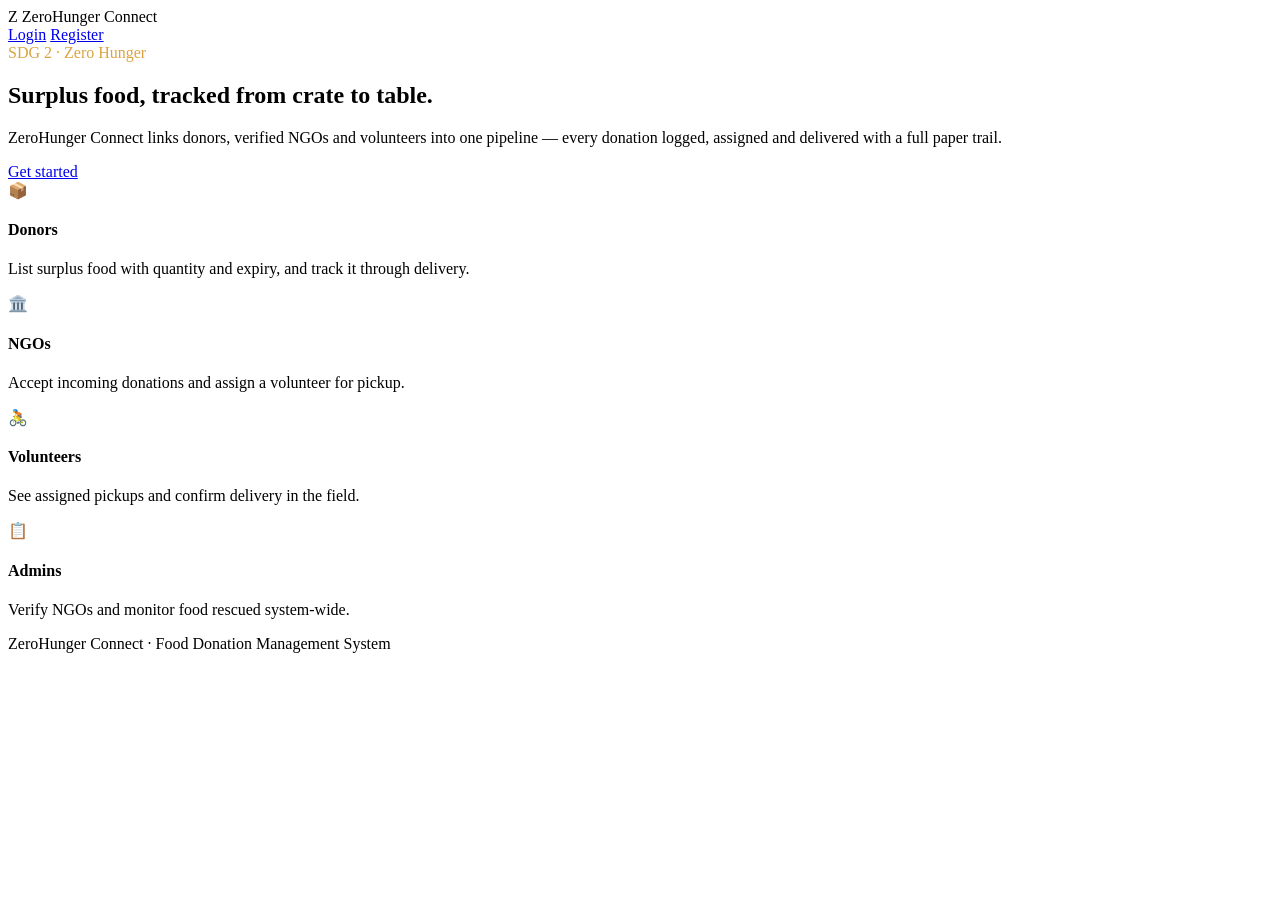
<file: zerohunger-connect/zerohunger-connect/target/classes/templates/index.html>
<!DOCTYPE html>
<html xmlns:th="http://www.thymeleaf.org">
<head>
    <meta charset="UTF-8">
    <title>ZeroHunger Connect</title>
    <link rel="stylesheet" th:href="@{/css/style.css}">
    <link rel="preconnect" href="https://fonts.googleapis.com">
    <link href="https://fonts.googleapis.com/css2?family=Roboto+Slab:wght@500;700&family=Inter:wght@400;500;600;700&family=JetBrains+Mono:wght@600;700&display=swap" rel="stylesheet">
</head>
<body>

<div class="topbar">
    <div class="brand"><span class="stamp">Z</span> ZeroHunger Connect</div>
    <nav>
        <a href="/login">Login</a>
        <a href="/register">Register</a>
    </nav>
</div>

<section class="hero">
    <div class="eyebrow" style="color:#D9A441;">SDG 2 &middot; Zero Hunger</div>
    <h1>Surplus food, tracked from crate to table.</h1>
    <p>ZeroHunger Connect links donors, verified NGOs and volunteers into one
        pipeline &mdash; every donation logged, assigned and delivered with a
        full paper trail.</p>
    <div class="cta-row">
        <a href="/register" class="btn btn-accent">Get started</a>
        <a href="/login" class="btn" style="border:1.5px solid #fff; color:#fff;">Sign in</a>
    </div>
</section>

<div class="role-strip">
    <div class="role-card">
        <div class="icon">📦</div>
        <h4>Donors</h4>
        <p>List surplus food with quantity and expiry, and track it through delivery.</p>
    </div>
    <div class="role-card">
        <div class="icon">🏛️</div>
        <h4>NGOs</h4>
        <p>Accept incoming donations and assign a volunteer for pickup.</p>
    </div>
    <div class="role-card">
        <div class="icon">🚴</div>
        <h4>Volunteers</h4>
        <p>See assigned pickups and confirm delivery in the field.</p>
    </div>
    <div class="role-card">
        <div class="icon">📋</div>
        <h4>Admins</h4>
        <p>Verify NGOs and monitor food rescued system-wide.</p>
    </div>
</div>

<footer>ZeroHunger Connect &middot; Food Donation Management System</footer>

</body>
</html>
</file>
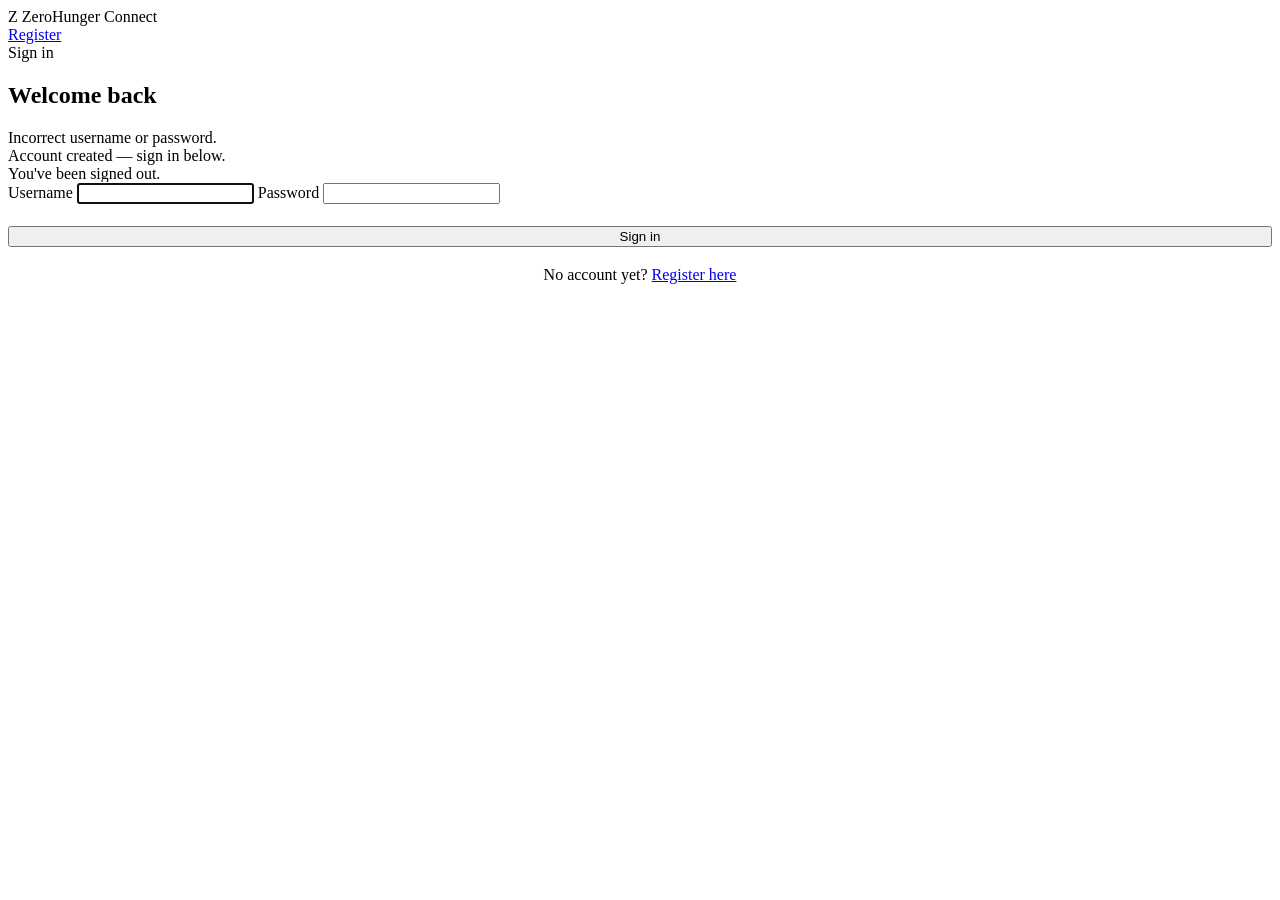
<file: zerohunger-connect/zerohunger-connect/target/classes/templates/login.html>
<!DOCTYPE html>
<html xmlns:th="http://www.thymeleaf.org">
<head>
    <meta charset="UTF-8">
    <title>Sign in - ZeroHunger Connect</title>
    <link rel="stylesheet" th:href="@{/css/style.css}">
    <link href="https://fonts.googleapis.com/css2?family=Roboto+Slab:wght@500;700&family=Inter:wght@400;500;600;700&family=JetBrains+Mono:wght@600;700&display=swap" rel="stylesheet">
</head>
<body>

<div class="topbar">
    <div class="brand"><span class="stamp">Z</span> ZeroHunger Connect</div>
    <nav><a href="/register">Register</a></nav>
</div>

<div class="auth-wrap">
    <div class="auth-card">
        <div class="eyebrow">Sign in</div>
        <h2>Welcome back</h2>

        <div class="alert alert-error" th:if="${param.error}">Incorrect username or password.</div>
        <div class="alert alert-success" th:if="${param.registered}">Account created &mdash; sign in below.</div>
        <div class="alert alert-success" th:if="${param.logout}">You've been signed out.</div>

        <form th:action="@{/login}" method="post">
            <label for="username">Username</label>
            <input type="text" id="username" name="username" required autofocus>

            <label for="password">Password</label>
            <input type="password" id="password" name="password" required>

            <button type="submit" class="btn btn-primary" style="width:100%; margin-top:1.4rem;">Sign in</button>
        </form>

        <p class="muted" style="margin-top:1.2rem; text-align:center;">
            No account yet? <a href="/register">Register here</a>
        </p>
    </div>
</div>

</body>
</html>
</file>
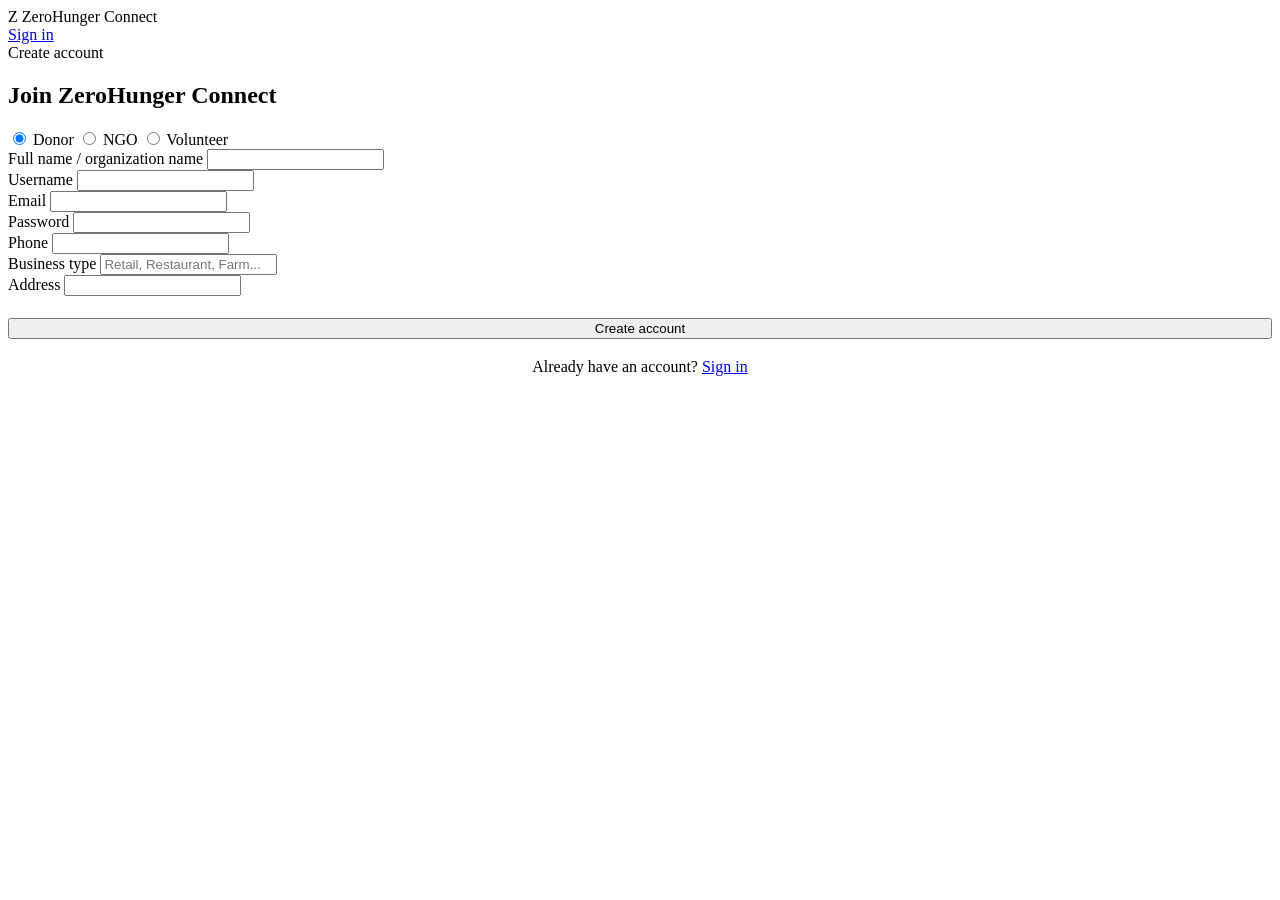
<file: zerohunger-connect/zerohunger-connect/target/classes/templates/register.html>
<!DOCTYPE html>
<html xmlns:th="http://www.thymeleaf.org">
<head>
    <meta charset="UTF-8">
    <title>Register - ZeroHunger Connect</title>
    <link rel="stylesheet" th:href="@{/css/style.css}">
    <link href="https://fonts.googleapis.com/css2?family=Roboto+Slab:wght@500;700&family=Inter:wght@400;500;600;700&family=JetBrains+Mono:wght@600;700&display=swap" rel="stylesheet">
</head>
<body>

<div class="topbar">
    <div class="brand"><span class="stamp">Z</span> ZeroHunger Connect</div>
    <nav><a href="/login">Sign in</a></nav>
</div>

<div class="auth-wrap">
    <div class="auth-card">
        <div class="eyebrow">Create account</div>
        <h2>Join ZeroHunger Connect</h2>

        <div class="alert alert-error" th:if="${error}" th:text="${error}"></div>

        <form th:action="@{/register}" method="post" id="regForm">

            <div class="role-tabs">
                <input type="radio" id="roleDonor" name="role" value="DONOR" checked onclick="showRole('DONOR')">
                <label for="roleDonor" id="labelDonor" class="active">Donor</label>

                <input type="radio" id="roleNgo" name="role" value="NGO" onclick="showRole('NGO')">
                <label for="roleNgo" id="labelNgo">NGO</label>

                <input type="radio" id="roleVolunteer" name="role" value="VOLUNTEER" onclick="showRole('VOLUNTEER')">
                <label for="roleVolunteer" id="labelVolunteer">Volunteer</label>
            </div>

            <div class="field-row">
                <div>
                    <label for="fullName">Full name / organization name</label>
                    <input type="text" id="fullName" name="fullName" required>
                </div>
            </div>

            <div class="field-row">
                <div>
                    <label for="username">Username</label>
                    <input type="text" id="username" name="username" required>
                </div>
                <div>
                    <label for="email">Email</label>
                    <input type="email" id="email" name="email" required>
                </div>
            </div>

            <label for="password">Password</label>
            <input type="password" id="password" name="password" required minlength="6">

            <!-- Donor-specific fields -->
            <div id="fields-DONOR">
                <div class="field-row">
                    <div>
                        <label for="phoneD">Phone</label>
                        <input type="text" id="phoneD" name="phone">
                    </div>
                    <div>
                        <label for="businessType">Business type</label>
                        <input type="text" id="businessType" name="businessType" placeholder="Retail, Restaurant, Farm...">
                    </div>
                </div>
                <label for="addressD">Address</label>
                <input type="text" id="addressD" name="address">
            </div>

            <!-- NGO-specific fields -->
            <div id="fields-NGO" style="display:none;">
                <div class="field-row">
                    <div>
                        <label for="phoneN">Contact number</label>
                        <input type="text" id="phoneN" name="phone">
                    </div>
                    <div>
                        <label for="focusArea">Focus area</label>
                        <input type="text" id="focusArea" name="focusArea" placeholder="Community Kitchen, Food Bank...">
                    </div>
                </div>
                <label for="addressN">Address</label>
                <input type="text" id="addressN" name="address">
                <p class="muted">New NGO accounts require admin verification before accepting donations.</p>
            </div>

            <!-- Volunteer-specific fields -->
            <div id="fields-VOLUNTEER" style="display:none;">
                <div class="field-row">
                    <div>
                        <label for="phoneV">Phone</label>
                        <input type="text" id="phoneV" name="phone">
                    </div>
                    <div>
                        <label for="area">Service area</label>
                        <input type="text" id="area" name="area" placeholder="Neighborhood / zone">
                    </div>
                </div>
            </div>

            <button type="submit" class="btn btn-primary" style="width:100%; margin-top:1.4rem;">Create account</button>
        </form>

        <p class="muted" style="margin-top:1.2rem; text-align:center;">
            Already have an account? <a href="/login">Sign in</a>
        </p>
    </div>
</div>

<script>
    function showRole(role) {
        ['DONOR', 'NGO', 'VOLUNTEER'].forEach(function(r) {
            document.getElementById('fields-' + r).style.display = (r === role) ? 'block' : 'none';
            document.getElementById('label' + r.charAt(0) + r.slice(1).toLowerCase()).classList.toggle('active', r === role);
        });
    }
</script>

</body>
</html>
</file>
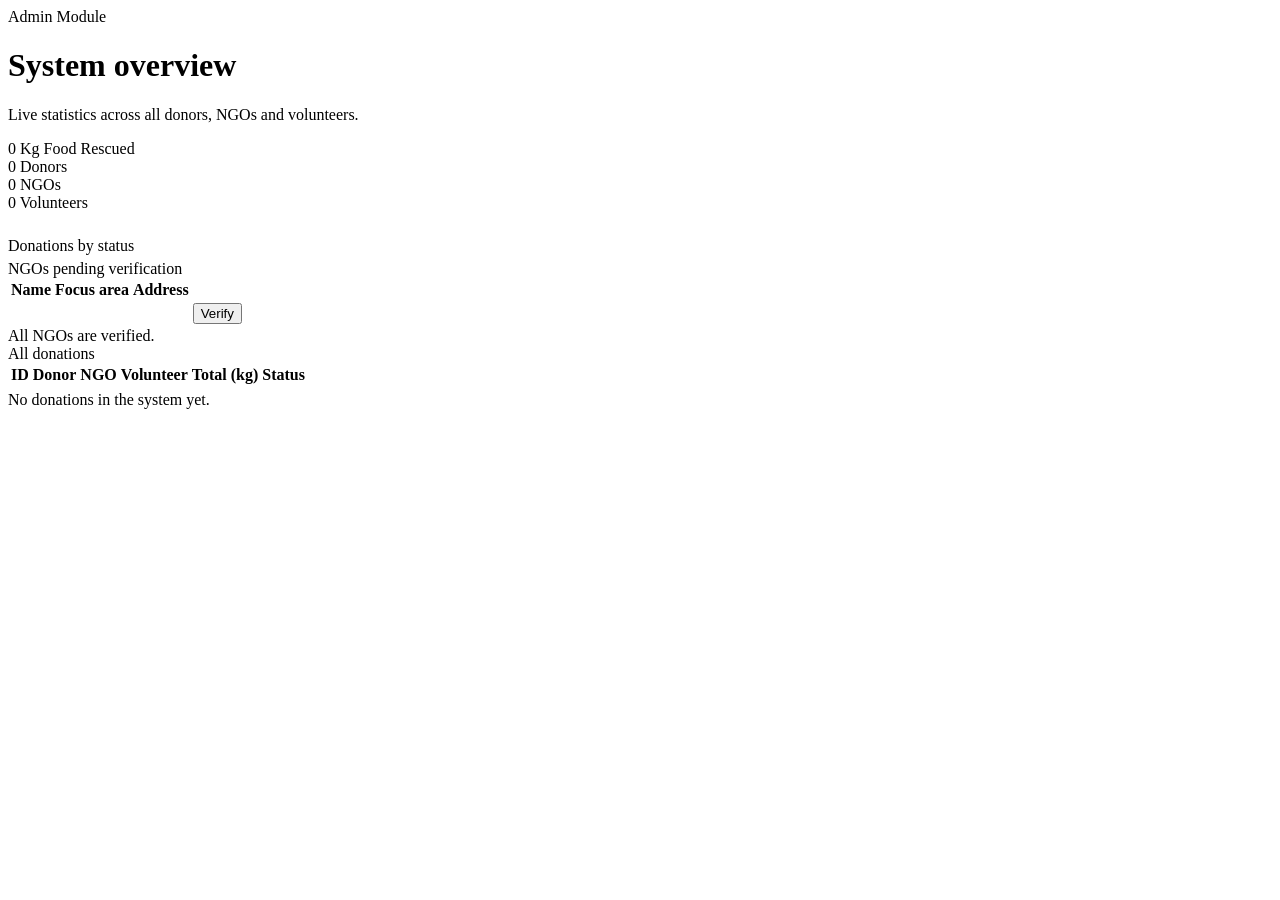
<file: zerohunger-connect/zerohunger-connect/target/classes/templates/admin/dashboard.html>
<!DOCTYPE html>
<html xmlns:th="http://www.thymeleaf.org">
<head>
    <meta charset="UTF-8">
    <title>Admin Dashboard - ZeroHunger Connect</title>
    <link rel="stylesheet" th:href="@{/css/style.css}">
    <link href="https://fonts.googleapis.com/css2?family=Roboto+Slab:wght@500;700&family=Inter:wght@400;500;600;700&family=JetBrains+Mono:wght@600;700&display=swap" rel="stylesheet">
</head>
<body>

<div th:replace="~{fragments/navbar :: navbar('admin')}"></div>

<div class="container">
    <div class="page-head">
        <div class="eyebrow">Admin Module</div>
        <h1>System overview</h1>
        <p class="muted">Live statistics across all donors, NGOs and volunteers.</p>
    </div>

    <div class="grid grid-4" style="margin-bottom: 1.6rem;">
        <div class="stat-tile">
            <span class="num" th:text="${#numbers.formatDecimal(totalFoodRescued, 1, 1)}">0</span>
            <span class="label">Kg Food Rescued</span>
        </div>
        <div class="stat-tile" style="background: var(--sky);">
            <span class="num" th:text="${totalDonors}">0</span>
            <span class="label">Donors</span>
        </div>
        <div class="stat-tile" style="background: var(--wheat-dark);">
            <span class="num" th:text="${totalNgos}">0</span>
            <span class="label">NGOs</span>
        </div>
        <div class="stat-tile" style="background: var(--forest-dark);">
            <span class="num" th:text="${totalVolunteers}">0</span>
            <span class="label">Volunteers</span>
        </div>
    </div>

    <div class="card">
        <div class="card-title">Donations by status</div>
        <div class="grid grid-4">
            <div th:each="entry : ${statusCounts}">
                <span th:class="'badge badge-' + ${#strings.toLowerCase(entry.key)}" th:text="${entry.key}"></span>
                <div style="font-family: var(--font-mono); font-size:1.3rem; font-weight:700; margin-top:0.3rem;" th:text="${entry.value}"></div>
            </div>
        </div>
    </div>

    <div class="card">
        <div class="card-title">NGOs pending verification</div>
        <table th:if="${!unverifiedNgos.isEmpty()}">
            <thead><tr><th>Name</th><th>Focus area</th><th>Address</th><th></th></tr></thead>
            <tbody>
            <tr th:each="n : ${unverifiedNgos}">
                <td th:text="${n.appUser.fullName}"></td>
                <td th:text="${n.focusArea}"></td>
                <td th:text="${n.address}"></td>
                <td>
                    <form th:action="@{'/admin/verify-ngo/' + ${n.id}}" method="post">
                        <button type="submit" class="btn btn-accent btn-sm">Verify</button>
                    </form>
                </td>
            </tr>
            </tbody>
        </table>
        <div class="empty-state" th:if="${unverifiedNgos.isEmpty()}">All NGOs are verified.</div>
    </div>

    <div class="card">
        <div class="card-title">All donations</div>
        <table th:if="${!allDonations.isEmpty()}">
            <thead><tr><th>ID</th><th>Donor</th><th>NGO</th><th>Volunteer</th><th>Total (kg)</th><th>Status</th></tr></thead>
            <tbody>
            <tr th:each="d : ${allDonations}">
                <td th:text="'DN' + ${#strings.substring(('000' + d.id),(('000' + d.id).length() -3))}"></td>
                <td th:text="${d.donor.appUser.fullName}"></td>
                <td th:text="${d.ngo != null ? d.ngo.appUser.fullName : '—'}"></td>
                <td th:text="${d.volunteer != null ? d.volunteer.appUser.fullName : '—'}"></td>
                <td th:text="${#numbers.formatDecimal(d.totalQuantity, 1, 1)}"></td>
                <td><span th:class="'badge badge-' + ${#strings.toLowerCase(d.status)}" th:text="${d.status}"></span></td>
            </tr>
            </tbody>
        </table>
        <div class="empty-state" th:if="${allDonations.isEmpty()}">No donations in the system yet.</div>
    </div>
</div>

</body>
</html>
</file>
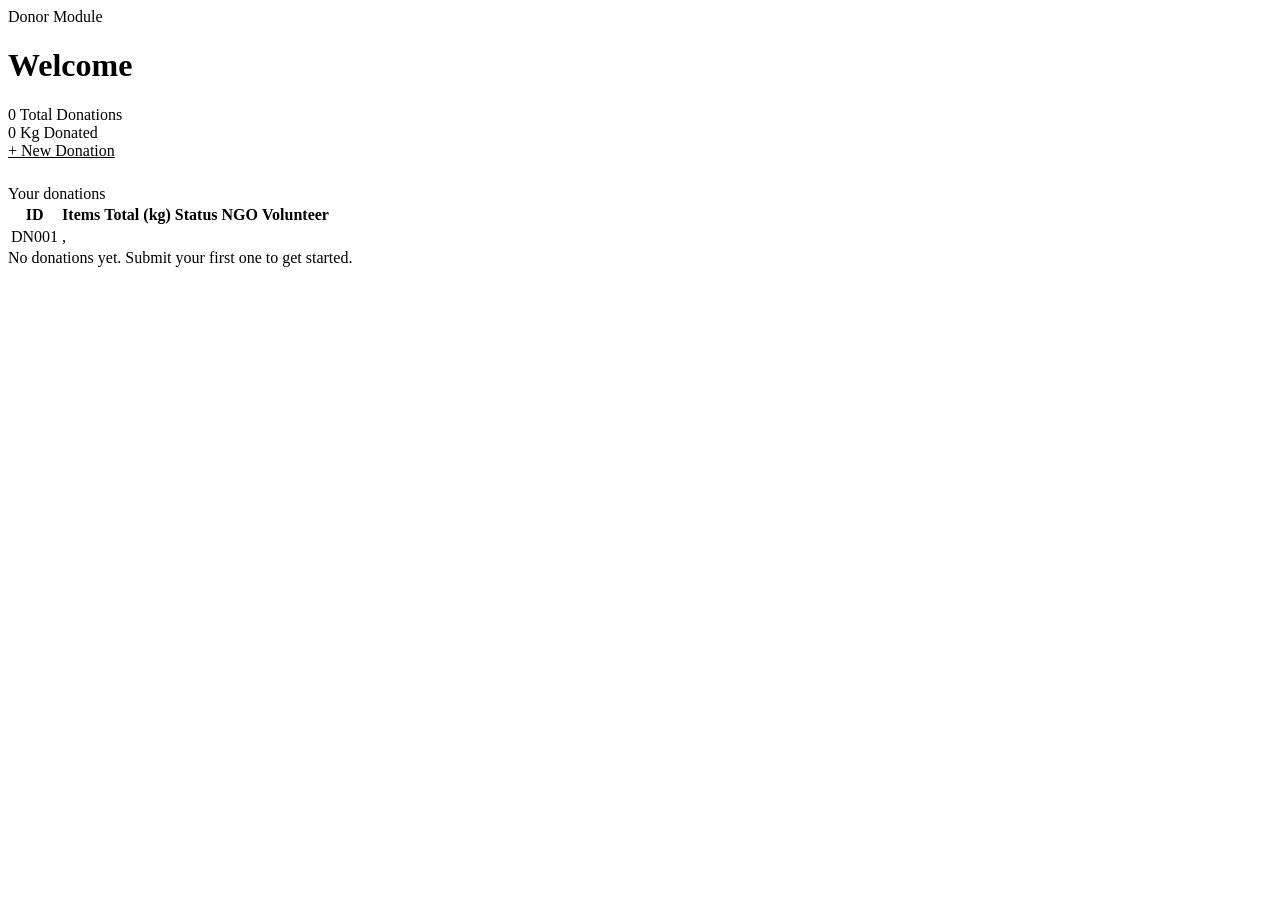
<file: zerohunger-connect/zerohunger-connect/target/classes/templates/donor/dashboard.html>
<!DOCTYPE html>
<html xmlns:th="http://www.thymeleaf.org">
<head>
    <meta charset="UTF-8">
    <title>Donor Dashboard - ZeroHunger Connect</title>
    <link rel="stylesheet" th:href="@{/css/style.css}">
    <link href="https://fonts.googleapis.com/css2?family=Roboto+Slab:wght@500;700&family=Inter:wght@400;500;600;700&family=JetBrains+Mono:wght@600;700&display=swap" rel="stylesheet">
</head>
<body>

<div th:replace="~{fragments/navbar :: navbar('donor')}"></div>

<div class="container">
    <div class="page-head">
        <div class="eyebrow">Donor Module</div>
        <h1 th:text="'Welcome, ' + ${donor.appUser.fullName}">Welcome</h1>
        <p class="muted" th:text="${donor.businessType} + ' &middot; ' + ${donor.address}"></p>
    </div>

    <div class="grid grid-3" style="margin-bottom: 1.6rem;">
        <div class="stat-tile">
            <span class="num" th:text="${donations.size()}">0</span>
            <span class="label">Total Donations</span>
        </div>
        <div class="stat-tile">
            <span class="num" th:text="${#numbers.formatDecimal(totalGiven, 1, 1)}">0</span>
            <span class="label">Kg Donated</span>
        </div>
        <div class="stat-tile" style="background: var(--wheat-dark);">
            <a href="/donor/donate" class="btn" style="background:#fff; color: var(--ink); width:100%; margin-top:0.3rem;">+ New Donation</a>
        </div>
    </div>

    <div class="card">
        <div class="card-title">Your donations</div>
        <table th:if="${!donations.isEmpty()}">
            <thead>
            <tr>
                <th>ID</th><th>Items</th><th>Total (kg)</th><th>Status</th><th>NGO</th><th>Volunteer</th>
            </tr>
            </thead>
            <tbody>
            <tr th:each="d : ${donations}">
                <td th:text="'DN' + ${#strings.substring(('000' + d.id),(('000' + d.id).length() -3))}">DN001</td>
                <td>
                    <span th:each="item, iter : ${d.foodItems}">
                        <span th:text="${item.type} + ' (' + ${item.quantity} + 'kg)'"></span><span th:if="!${iter.last}">, </span>
                    </span>
                </td>
                <td th:text="${#numbers.formatDecimal(d.totalQuantity, 1, 1)}"></td>
                <td><span th:class="'badge badge-' + ${#strings.toLowerCase(d.status)}" th:text="${d.status}"></span></td>
                <td th:text="${d.ngo != null ? d.ngo.appUser.fullName : '—'}"></td>
                <td th:text="${d.volunteer != null ? d.volunteer.appUser.fullName : '—'}"></td>
            </tr>
            </tbody>
        </table>
        <div class="empty-state" th:if="${donations.isEmpty()}">
            No donations yet. Submit your first one to get started.
        </div>
    </div>
</div>

</body>
</html>
</file>
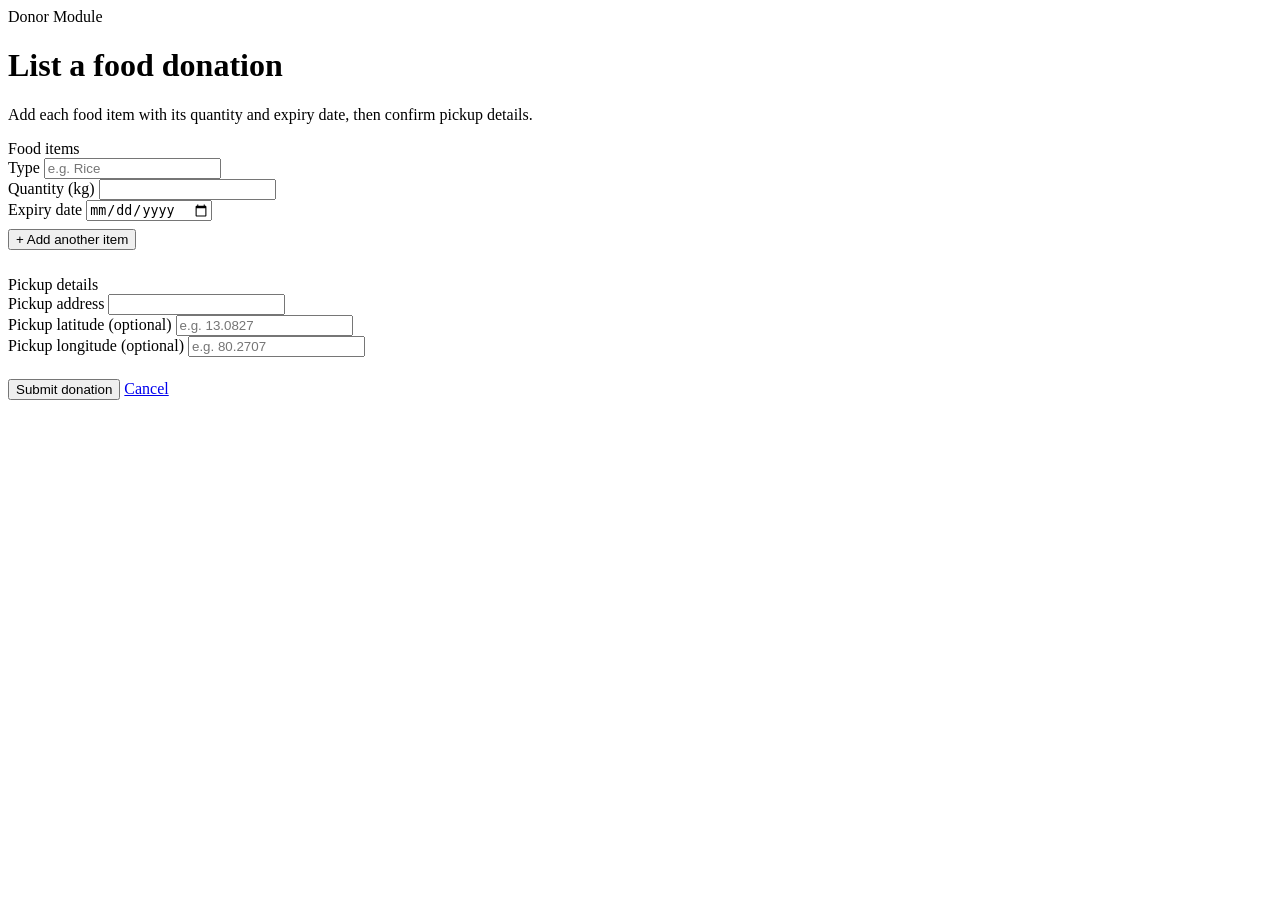
<file: zerohunger-connect/zerohunger-connect/target/classes/templates/donor/donate.html>
<!DOCTYPE html>
<html xmlns:th="http://www.thymeleaf.org">
<head>
    <meta charset="UTF-8">
    <title>New Donation - ZeroHunger Connect</title>
    <link rel="stylesheet" th:href="@{/css/style.css}">
    <link href="https://fonts.googleapis.com/css2?family=Roboto+Slab:wght@500;700&family=Inter:wght@400;500;600;700&family=JetBrains+Mono:wght@600;700&display=swap" rel="stylesheet">
</head>
<body>

<div th:replace="~{fragments/navbar :: navbar('donor')}"></div>

<div class="container" style="max-width: 720px;">
    <div class="page-head">
        <div class="eyebrow">Donor Module</div>
        <h1>List a food donation</h1>
        <p class="muted">Add each food item with its quantity and expiry date, then confirm pickup details.</p>
    </div>

    <form th:action="@{/donor/donate}" method="post" class="card">
        <div class="card-title">Food items</div>
        <div id="items">
            <div class="field-row" style="margin-bottom: 0.5rem;">
                <div>
                    <label>Type</label>
                    <input type="text" name="foodType" placeholder="e.g. Rice" required>
                </div>
                <div>
                    <label>Quantity (kg)</label>
                    <input type="number" step="0.1" min="0.1" name="foodQuantity" required>
                </div>
                <div>
                    <label>Expiry date</label>
                    <input type="date" name="foodExpiry" required>
                </div>
            </div>
        </div>
        <button type="button" class="btn btn-outline btn-sm" onclick="addItem()">+ Add another item</button>

        <div class="card-title" style="margin-top:1.6rem;">Pickup details</div>
        <label for="pickupAddress">Pickup address</label>
        <input type="text" id="pickupAddress" name="pickupAddress" required>

        <div class="field-row">
            <div>
                <label for="pickupLat">Pickup latitude (optional)</label>
                <input type="text" id="pickupLat" name="pickupLat" placeholder="e.g. 13.0827">
            </div>
            <div>
                <label for="pickupLon">Pickup longitude (optional)</label>
                <input type="text" id="pickupLon" name="pickupLon" placeholder="e.g. 80.2707">
            </div>
        </div>

        <button type="submit" class="btn btn-primary" style="margin-top:1.4rem;">Submit donation</button>
        <a href="/donor/dashboard" class="btn btn-outline" style="margin-top:1.4rem;">Cancel</a>
    </form>
</div>

<template id="itemTemplate">
    <div class="field-row" style="margin-bottom: 0.5rem;">
        <div>
            <label>Type</label>
            <input type="text" name="foodType" placeholder="e.g. Bread">
        </div>
        <div>
            <label>Quantity (kg)</label>
            <input type="number" step="0.1" min="0.1" name="foodQuantity">
        </div>
        <div>
            <label>Expiry date</label>
            <input type="date" name="foodExpiry">
        </div>
    </div>
</template>

<script>
    function addItem() {
        const tpl = document.getElementById('itemTemplate');
        const clone = tpl.content.cloneNode(true);
        document.getElementById('items').appendChild(clone);
    }
</script>

</body>
</html>
</file>
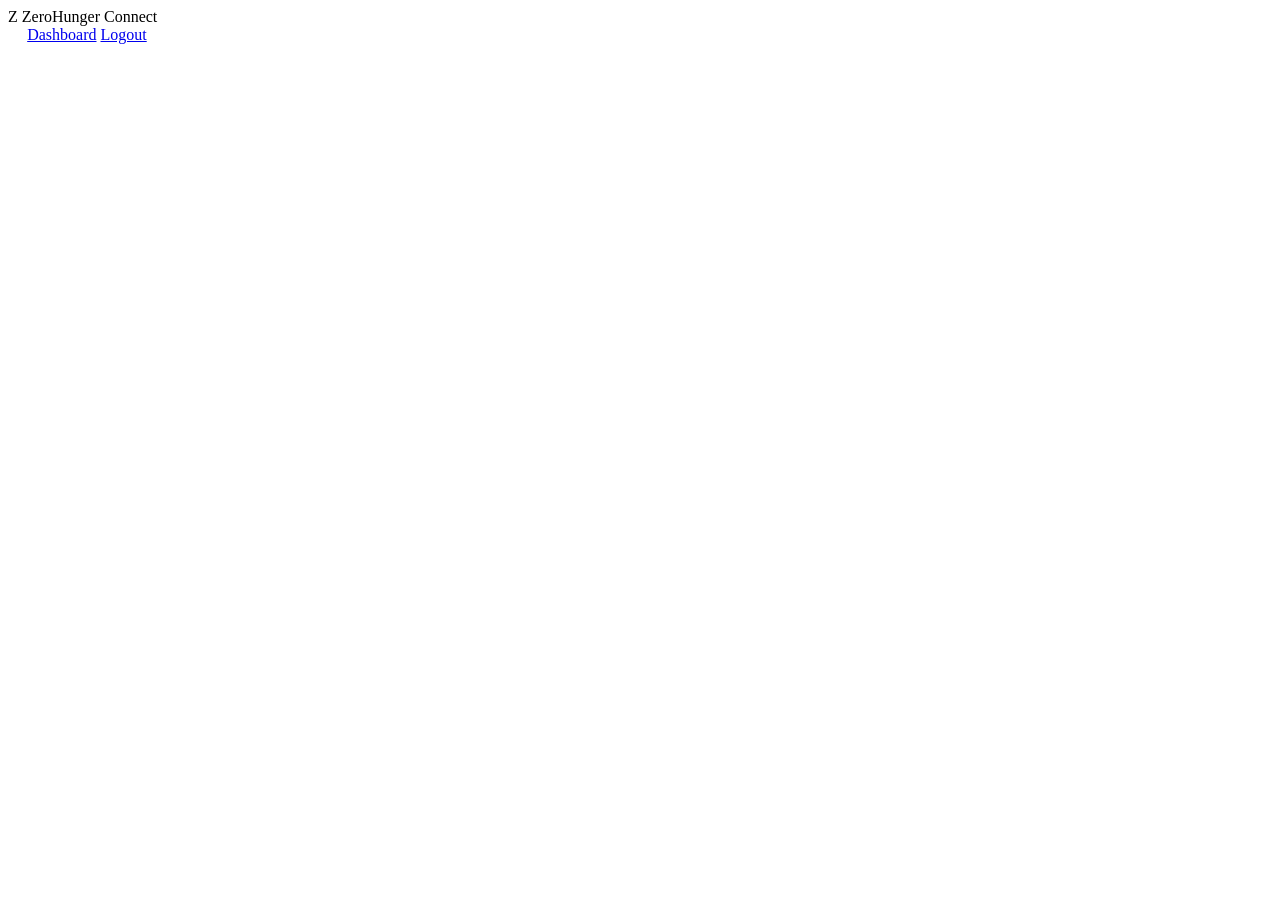
<file: zerohunger-connect/zerohunger-connect/target/classes/templates/fragments/navbar.html>
<!DOCTYPE html>
<html xmlns:th="http://www.thymeleaf.org">
<body>
<div th:fragment="navbar(active)" class="topbar">
    <div class="brand"><span class="stamp">Z</span> ZeroHunger Connect</div>
    <nav>
        <span th:text="${#authentication.name}" style="opacity:0.8; margin-right: 1.2rem; font-size: 0.85rem;"></span>
        <a href="/dashboard">Dashboard</a>
        <form th:action="@{/logout}" method="post" style="display:inline;">
            <a href="#" onclick="this.closest('form').submit(); return false;">Logout</a>
        </form>
    </nav>
</div>
</body>
</html>
</file>
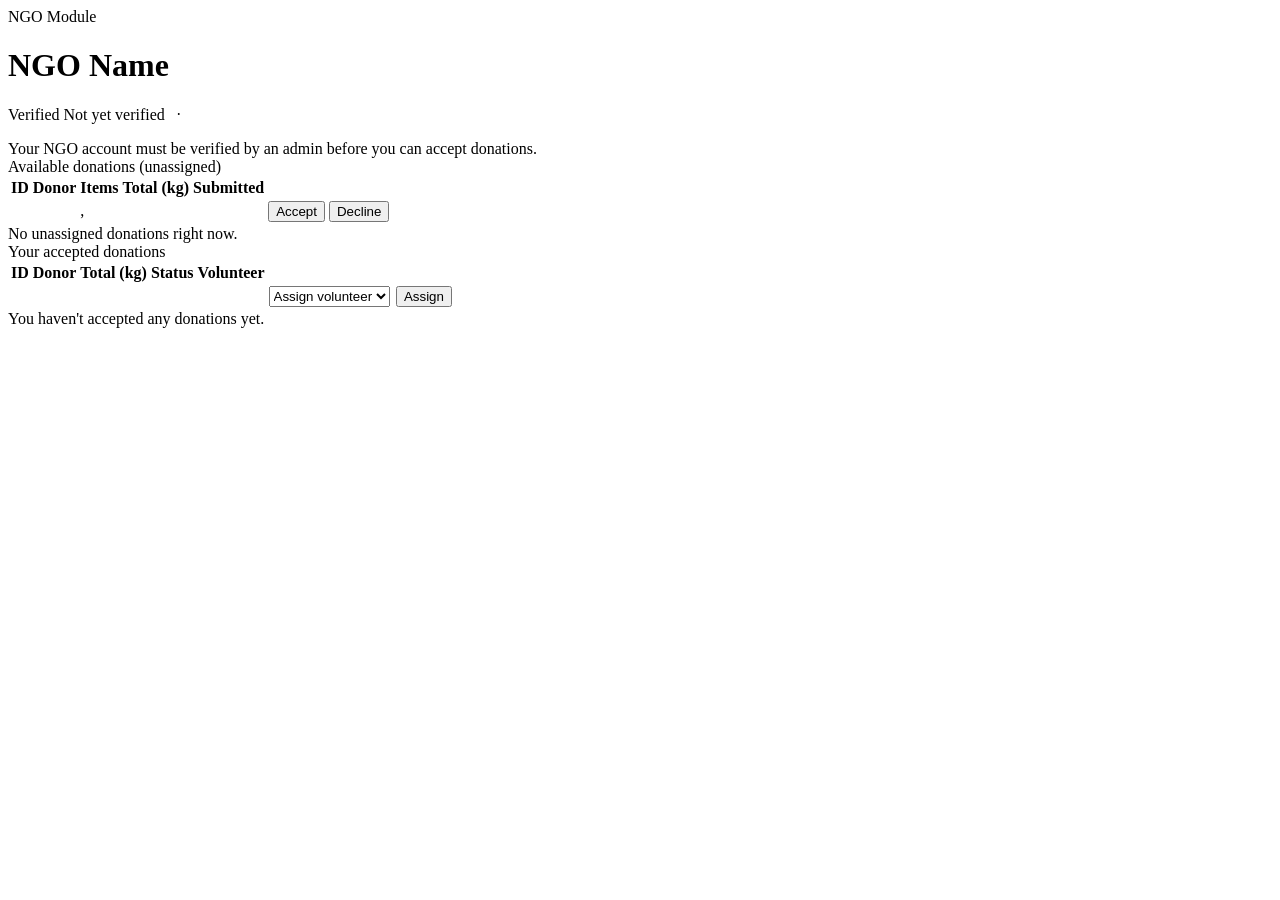
<file: zerohunger-connect/zerohunger-connect/target/classes/templates/ngo/dashboard.html>
<!DOCTYPE html>
<html xmlns:th="http://www.thymeleaf.org">
<head>
    <meta charset="UTF-8">
    <title>NGO Dashboard - ZeroHunger Connect</title>
    <link rel="stylesheet" th:href="@{/css/style.css}">
    <link href="https://fonts.googleapis.com/css2?family=Roboto+Slab:wght@500;700&family=Inter:wght@400;500;600;700&family=JetBrains+Mono:wght@600;700&display=swap" rel="stylesheet">
</head>
<body>

<div th:replace="~{fragments/navbar :: navbar('ngo')}"></div>

<div class="container">
    <div class="page-head">
        <div class="eyebrow">NGO Module</div>
        <h1 th:text="${ngo.appUser.fullName}">NGO Name</h1>
        <p class="muted">
            <span th:if="${ngo.verified}" class="badge badge-delivered">Verified</span>
            <span th:unless="${ngo.verified}" class="badge badge-declined">Not yet verified</span>
            &nbsp; <span th:text="${ngo.focusArea}"></span> &middot; <span th:text="${ngo.address}"></span>
        </p>
    </div>

    <div class="alert alert-error" th:if="${param.error} != null">
        Your NGO account must be verified by an admin before you can accept donations.
    </div>

    <div class="card">
        <div class="card-title">Available donations (unassigned)</div>
        <table th:if="${!availableDonations.isEmpty()}">
            <thead><tr><th>ID</th><th>Donor</th><th>Items</th><th>Total (kg)</th><th>Submitted</th><th></th></tr></thead>
            <tbody>
            <tr th:each="d : ${availableDonations}">
                <td th:text="'DN' + ${#strings.substring(('000' + d.id),(('000' + d.id).length() -3))}"></td>
                <td th:text="${d.donor.appUser.fullName}"></td>
                <td>
                    <span th:each="item, iter : ${d.foodItems}">
                        <span th:text="${item.type}"></span><span th:if="!${iter.last}">, </span>
                    </span>
                </td>
                <td th:text="${#numbers.formatDecimal(d.totalQuantity, 1, 1)}"></td>
                <td th:text="${#temporals.format(d.createdAt, 'dd MMM, HH:mm')}"></td>
                <td>
                    <form th:action="@{'/ngo/accept/' + ${d.id}}" method="post" style="display:inline;">
                        <button type="submit" class="btn btn-primary btn-sm">Accept</button>
                    </form>
                    <form th:action="@{'/ngo/decline/' + ${d.id}}" method="post" style="display:inline;">
                        <button type="submit" class="btn btn-danger btn-sm">Decline</button>
                    </form>
                </td>
            </tr>
            </tbody>
        </table>
        <div class="empty-state" th:if="${availableDonations.isEmpty()}">No unassigned donations right now.</div>
    </div>

    <div class="card">
        <div class="card-title">Your accepted donations</div>
        <table th:if="${!myDonations.isEmpty()}">
            <thead><tr><th>ID</th><th>Donor</th><th>Total (kg)</th><th>Status</th><th>Volunteer</th><th></th></tr></thead>
            <tbody>
            <tr th:each="d : ${myDonations}">
                <td th:text="'DN' + ${#strings.substring(('000' + d.id),(('000' + d.id).length() -3))}"></td>
                <td th:text="${d.donor.appUser.fullName}"></td>
                <td th:text="${#numbers.formatDecimal(d.totalQuantity, 1, 1)}"></td>
                <td><span th:class="'badge badge-' + ${#strings.toLowerCase(d.status)}" th:text="${d.status}"></span></td>
                <td th:text="${d.volunteer != null ? d.volunteer.appUser.fullName : '—'}"></td>
                <td>
                    <form th:if="${d.volunteer == null}" th:action="@{'/ngo/assign-volunteer/' + ${d.id}}" method="post" style="display:flex; gap:0.4rem;">
                        <select name="volunteerId" required>
                            <option value="" disabled selected>Assign volunteer</option>
                            <option th:each="v : ${volunteers}" th:value="${v.id}" th:text="${v.appUser.fullName} + ' (' + ${v.area} + ')'"></option>
                        </select>
                        <button type="submit" class="btn btn-accent btn-sm">Assign</button>
                    </form>
                </td>
            </tr>
            </tbody>
        </table>
        <div class="empty-state" th:if="${myDonations.isEmpty()}">You haven't accepted any donations yet.</div>
    </div>
</div>

</body>
</html>
</file>
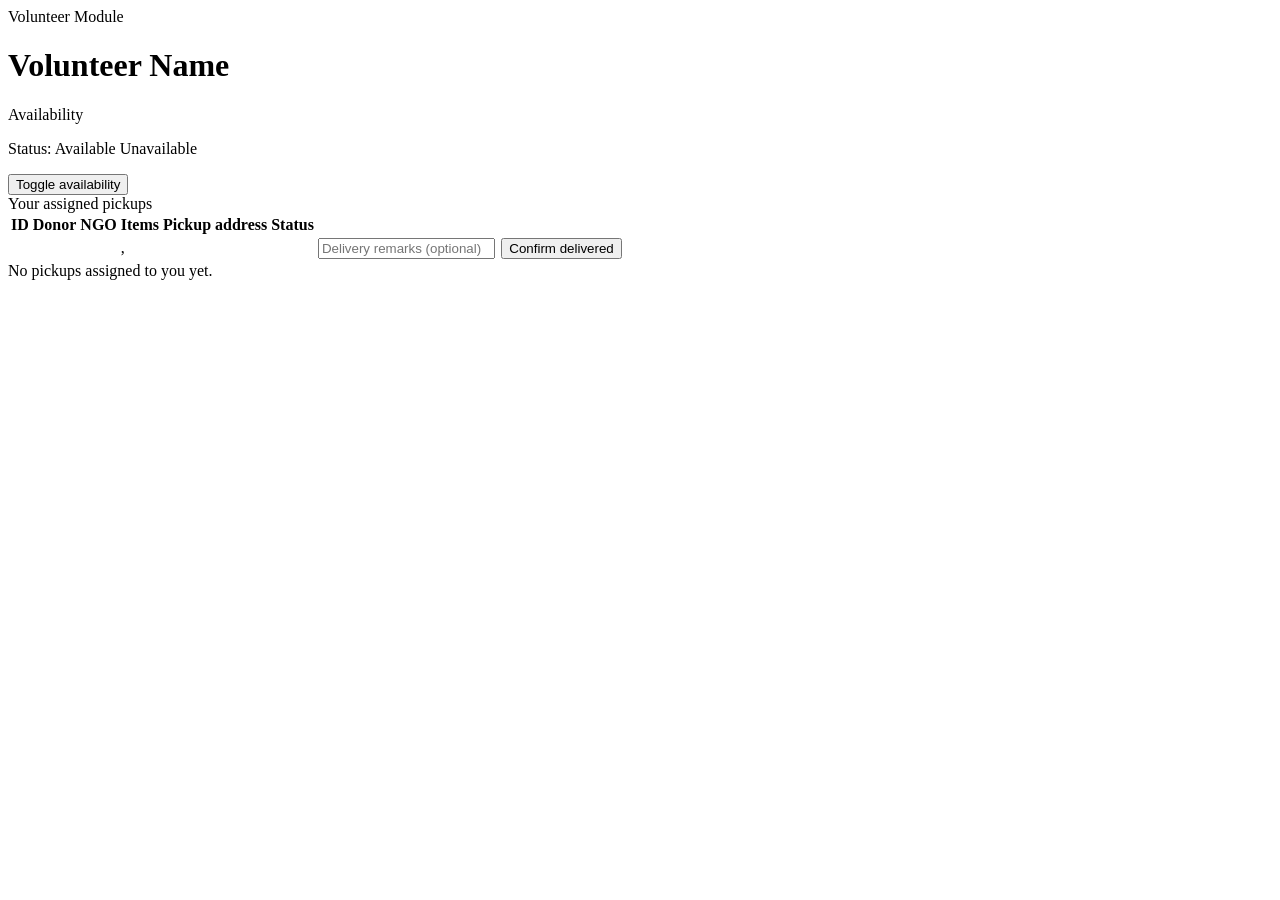
<file: zerohunger-connect/zerohunger-connect/target/classes/templates/volunteer/dashboard.html>
<!DOCTYPE html>
<html xmlns:th="http://www.thymeleaf.org">
<head>
    <meta charset="UTF-8">
    <title>Volunteer Dashboard - ZeroHunger Connect</title>
    <link rel="stylesheet" th:href="@{/css/style.css}">
    <link href="https://fonts.googleapis.com/css2?family=Roboto+Slab:wght@500;700&family=Inter:wght@400;500;600;700&family=JetBrains+Mono:wght@600;700&display=swap" rel="stylesheet">
</head>
<body>

<div th:replace="~{fragments/navbar :: navbar('volunteer')}"></div>

<div class="container">
    <div class="page-head">
        <div class="eyebrow">Volunteer Module</div>
        <h1 th:text="${volunteer.appUser.fullName}">Volunteer Name</h1>
        <p class="muted" th:text="'Area: ' + ${volunteer.area} + ' &middot; Completed deliveries: ' + ${volunteer.completedDeliveries}"></p>
    </div>

    <div class="card">
        <div class="card-title">Availability</div>
        <p>
            Status:
            <span th:if="${volunteer.available}" class="badge badge-delivered">Available</span>
            <span th:unless="${volunteer.available}" class="badge badge-declined">Unavailable</span>
        </p>
        <form th:action="@{/volunteer/toggle-availability}" method="post">
            <button type="submit" class="btn btn-outline btn-sm">Toggle availability</button>
        </form>
    </div>

    <div class="card">
        <div class="card-title">Your assigned pickups</div>
        <table th:if="${!assignedDonations.isEmpty()}">
            <thead><tr><th>ID</th><th>Donor</th><th>NGO</th><th>Items</th><th>Pickup address</th><th>Status</th><th></th></tr></thead>
            <tbody>
            <tr th:each="d : ${assignedDonations}">
                <td th:text="'DN' + ${#strings.substring(('000' + d.id),(('000' + d.id).length() -3))}"></td>
                <td th:text="${d.donor.appUser.fullName}"></td>
                <td th:text="${d.ngo.appUser.fullName}"></td>
                <td>
                    <span th:each="item, iter : ${d.foodItems}">
                        <span th:text="${item.type}"></span><span th:if="!${iter.last}">, </span>
                    </span>
                </td>
                <td th:text="${d.pickupAddress}"></td>
                <td><span th:class="'badge badge-' + ${#strings.toLowerCase(d.status)}" th:text="${d.status}"></span></td>
                <td>
                    <form th:if="${d.status.name() == 'IN_TRANSIT'}" th:action="@{'/volunteer/confirm-delivery/' + ${d.id}}" method="post" style="display:flex; gap:0.4rem;">
                        <input type="text" name="remarks" placeholder="Delivery remarks (optional)" style="min-width:160px;">
                        <button type="submit" class="btn btn-primary btn-sm">Confirm delivered</button>
                    </form>
                </td>
            </tr>
            </tbody>
        </table>
        <div class="empty-state" th:if="${assignedDonations.isEmpty()}">No pickups assigned to you yet.</div>
    </div>
</div>

</body>
</html>
</file>
